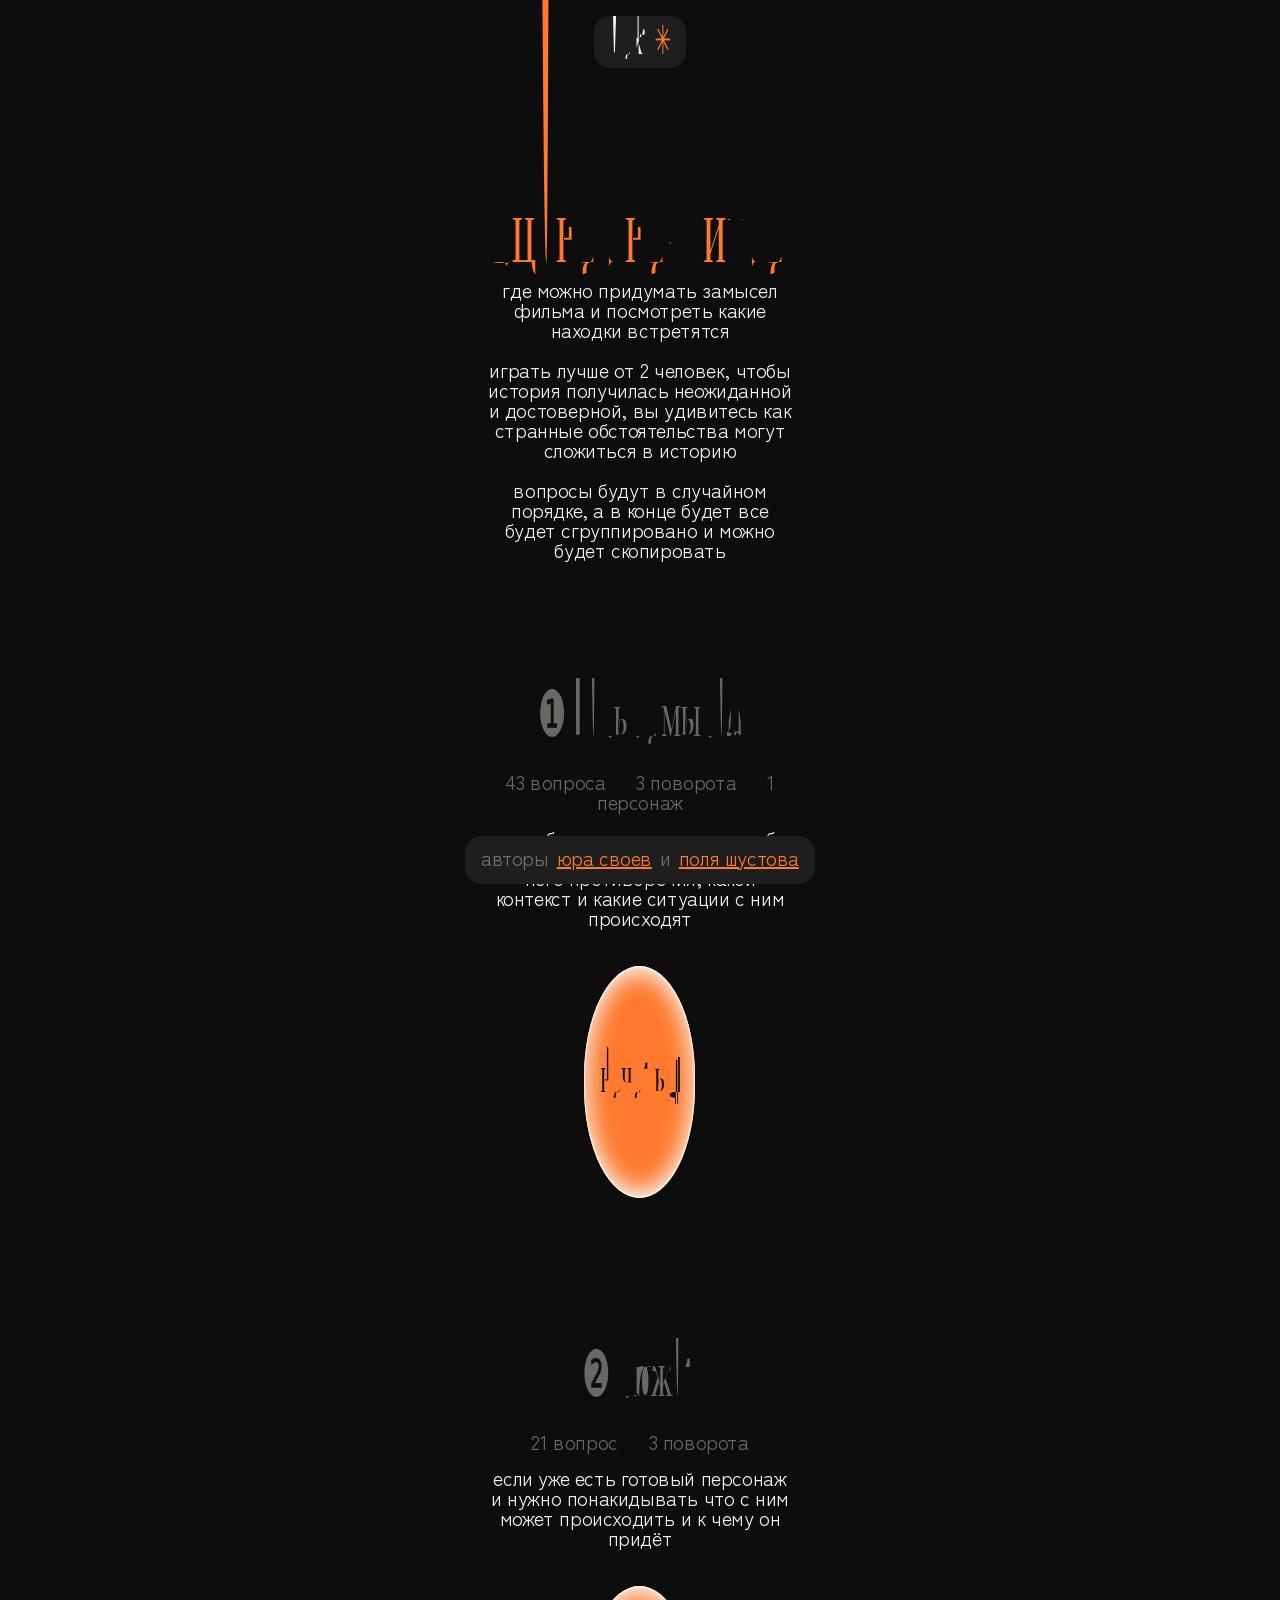
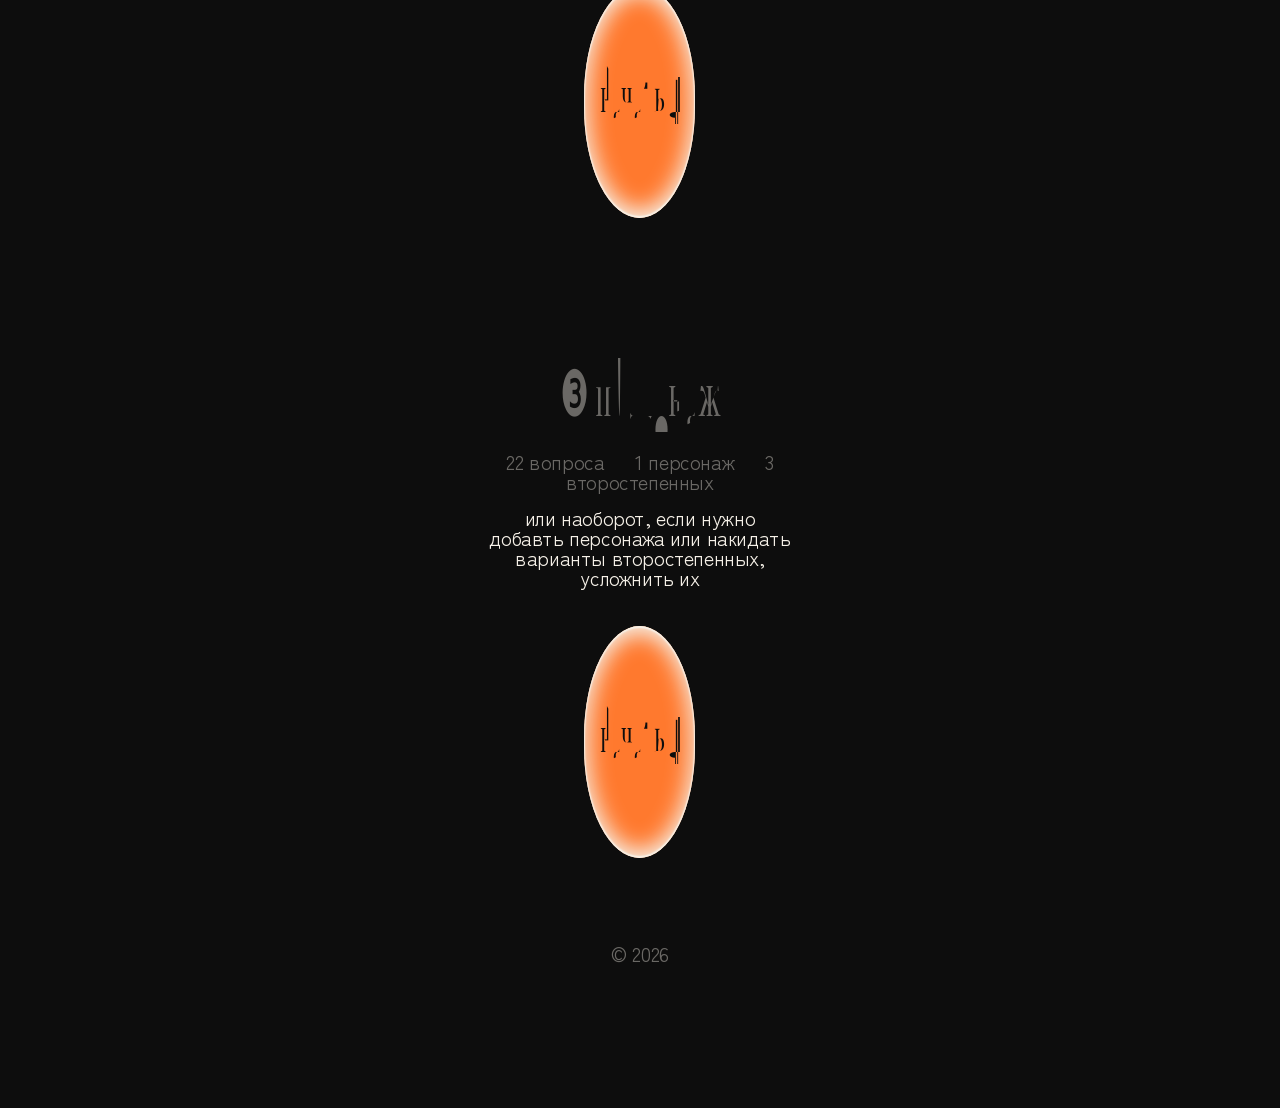
<file: index.html>
<!DOCTYPE html>

<html>

  <head>

    <meta charset="utf-8" />
    <title>3 акт</title>
    <meta name="description" content="сценарная игра">
    <meta name="keywords" content="сценарная игра">
    <meta property="og:url" content="https://ysvoev.ru/3act">
    <meta property="og:title" content="3 акт">
    <meta property="og:description" content="сценарная игра">
    <meta property="og:type" content="website">
    <meta property="og:image" content="https://ysvoev.ru/3act/assets/preview/preview.png">
    <link rel="icon" type="image/x-icon" href="assets/favicon/favicon.ico">

   <link rel="stylesheet" href="assets/styles/main.css" type="text/css" />

   <script src="assets/scripts/game.js"></script>

  </head>

  <body>




    <!-- стартовый экран с правилами -->

    <div class="block" id="rules">
      <div class="logo">
        <h1><a href="/">3 акт <mark>&#x2733;&#xFE0E;</mark></a></h1>
      </div>

      <div class="content">

        <div class="module">
          <h2><span class="white">𓃰</span><br>сценарная игра</h2>
          <p>
            где можно придумать замысел фильма и посмотреть какие находки встретятся<br>
            <br>
            играть лучше от 2 человек, чтобы история получилась неожиданной и достоверной, вы удивитесь как странные обстоятельства могут сложиться в историю<br>
            <br>
            вопросы будут в случайном порядке, а в конце будет все будет сгруппировано и можно будет скопировать<br>
          </p>
        </div>

        <p>𓆉</p>

        <div class="module">
          <h3>❶ весь замысел</h3>
          <p class="description"><span id="count-1">?</span> вопроса 𒄬 3 поворота 𒄬 1 персонаж</p>
          <p>тут собраны все вопросы, чтобы понять что за персонаж, какие у него противоречия, какой контекст и какие ситуации с ним происходят</p>
          <div class="button">
            <button id="start-1">начать ¶</button>
          </div>
        </div>

        <p>𓆈</p> 

        <div class="module">
          <h3>❷ сюжет</h3>
          <p class="description"><span id="count-2">?</span> вопрос 𒄬 3 поворота</p>
          <p>если уже есть готовый персонаж и нужно понакидывать что с ним может происходить и к чему он придёт</p>
          <div class="button">
            <button id="start-2">начать ¶</button>
          </div>
        </div>

        <p>𓆣</p> 

        <div class="module">
          <h3>❸ персонаж</h3>
          <p class="description"><span id="count-3">?</span> вопроса 𒄬 1 персонаж 𒄬 3 второстепенных</p>
          <p>или наоборот, если нужно добавть персонажа или накидать варианты второстепенных, усложнить их</p>
          <div class="button">
            <button id="start-3">начать ¶</button>
          </div>
        </div>

        <p class="description">© 2026</p>

      </div>

      <div class="contacts">
        <p class="description">авторы</p>
        <a href="https://t.me/ysvoevnow">юра своев</a>
        <p class="description">и</p>
        <a href="https://t.me/pshpshto">поля шустова</a>
      </div>

    </div>




    <!-- экран игры -->

    <div class="block none" id="game">
      <div class="logo">
        <h1><a href="/">3 акт <mark>&#x2733;&#xFE0E;</mark></a></h1>
      </div>

      <div class="content">
        <div class="game">
          <p id="number">4 / 60</p>
          <h3 id="theme">
            тема
          </h3>
          <p id="question">
            тут будет какой-то вопросик?
          </p>
          <textarea id="answer" placeholder="ответик"></textarea>
          <div class="button">
            <button id="next">дальше ⟴</button>
          </div>
        </div>
      </div>

      <div class="contacts">
        <p class="description">авторы</p>
        <a href="https://t.me/ysvoevnow">юра своев</a>
        <p class="description">и</p>
        <a href="https://t.me/pshpshto">поля шустова</a>
      </div>

    </div>




    <!-- экран результатов -->

    <div class="block none" id="results">
      <div class="logo">
        <h1><a href="/">3 акт <mark>&#x2733;&#xFE0E;</mark></a></h1>
      </div>

      <div class="content">
        <div class="results">
          <h2>результаты</h2>
          <!-- сюда JS складывает .module по темам -->
        </div>

        <div class="buttons">
          <button id="copy">скопировать</button>
          <button id="reset">начать сначала</button>
        </div>
      </div>
      
      <div class="contacts">
        <p class="description">авторы</p>
        <a href="https://t.me/ysvoevnow">юра своев</a>
        <p class="description">и</p>
        <a href="https://t.me/pshpshto">поля шустова</a>
      </div>

    </div>

  </body>
</html>
</file>
<file: assets/styles/main.css>
@font-face {
  font-family: "Oranienbaum";
  src: url("../fonts/Oranienbaum-Regular.ttf") format("truetype");
  font-weight: 400;
  font-style: normal;
  font-display: swap;
}

@font-face {
  font-family: "ZenKaku";
  src: url("../fonts/ZenKakuGothicAntique-Regular.ttf") format("truetype");
  font-weight: 400;
  font-style: normal;
  font-display: swap;
}

/* переменные */

:root {
  --color-white: #F6F1E8;
  --color-black: #0D0D0D;
  --color-deepgrey: #1E1E1E;
  --color-orange: #FF792E;
  --gap: 8px;
  --padding: 8px;
  --radius: 8px;
  --opacity: 0.2;
  --animation-duration: 400ms;
  --animation-cubic: cubic-bezier(0.8, 0, 0.2, 1);
  
  /* Переменные для курсоров - изолируем от JS */
  --cursor-default: crosshair;
  --cursor-clickable: pointer;
}

@supports(corner-shape: squircle) {
  button {
    corner-shape: squircle;
    border-radius: calc(var(--radius) * 16);
  }

  textarea {
    corner-shape: squircle;
    border-radius: calc(var(--radius) * 8);
  }
}


/* основные стили */

/* Радикально простой подход - только базовые элементы */
html, body {
  cursor: crosshair !important;
}

body {
  display: block;
  margin: auto;
  font-optical-sizing: auto;  
  z-index: 100;
  background-color: var(--color-black);
}

/* Все элементы наследуют crosshair, кроме ссылок */
* {
  cursor: inherit !important;
}

body::-webkit-scrollbar {
    display: none;
}

::selection {
background: var(--color-orange);
color: var(--color-black);
}

textarea {
  caret-color: var(--color-orange);
}


h1, h2, h3, h4, h5, h6, button {
  font-family: "Oranienbaum", system-ui, -apple-system, BlinkMacSystemFont, "Segoe UI", sans-serif;
  font-weight: 400;
  letter-spacing: -0.02em;
  text-transform: lowercase;
  color: var(--color-white);
  padding: 0;
  margin: 0;
  position: relative;
}

h1 {
  font-size: 20px;
  line-height: 20px;
  transform: scaleY(2);
  font-variant-emoji: text;
}

h2 {
  font-size: 48px;
  line-height: 28px;
  transform: scaleY(2);
  padding-bottom: calc(var(--padding) * 4);
  padding-top: calc(var(--padding) * 4);
  color: var(--color-orange);
}

h3 {
  font-size: 32px;
  line-height: 32px;
  transform: scaleY(2);
  padding-bottom: calc(var(--padding) * 2);
  opacity: 0.4;
}

h4, h5, h6 {
  font-size: 20px;
  line-height: 20px;
  transform: scaleY(2);
  padding-bottom: calc(var(--padding) * 1);
}

button {
  font-size: 24px;
  line-height: 24px;
  transform: scaleY(2);
  padding-bottom: calc(var(--padding) * 1);
}

p, a, textarea {
  font-family: "ZenKaku", system-ui, -apple-system, BlinkMacSystemFont, "Segoe UI", sans-serif;
  font-weight: 400;
  letter-spacing: -0.02em;
  font-size: 20px;
  line-height: 20px;
  text-transform: lowercase;
  color: var(--color-white );
  padding: 0;
  margin: 0;
  position: relative;
}

/* Ссылки всегда pointer - максимальная специфичность */
a {
  cursor: pointer !important;
  color: var(--color-orange);
  transition: var(--animation-duration) var(--animation-cubic);
}

mark {
  color: var(--color-orange);
  background-color: var(--color-deepgrey);
}

.white {
  color: var(--color-white);
}

h1 a {
  font-family: "Oranienbaum", system-ui, -apple-system, BlinkMacSystemFont, "Segoe UI", sans-serif;
  text-decoration: none;
  opacity: 1;
  color: var(--color-white);
}

h1, h2, h3, h4, h5, h6 {
  width: 100%;
  text-align: center;
}

/* Дополнительная защита для всех состояний ссылок */
a:link, a:visited, a:hover, a:active, a:focus, a:any-link {
  cursor: pointer !important;
  transition: var(--animation-duration) var(--animation-cubic);
}

/* Сохраняем цветовые эффекты ссылок при наведении */
a.blend-invert:hover::after {
  opacity: 0;
}

a:hover {
  transition: var(--animation-duration) var(--animation-cubic);
}

.block {
  width: 24vw;
  height: auto;
  margin: auto;
  text-align: -webkit-center;
  display: flex;
  align-content: center;
  flex-direction: column;
  align-items: center;
  justify-content: center;
  padding-top: 16vh;
  padding-bottom: 16vh;
}

.none {
  display: none;
}

/* Принудительно убираем pointer-events: none со всех элементов которые могут блокировать ссылки */
body * {
  pointer-events: auto;
  text-align: center;
}

.contacts {
  display: flex;
  position: fixed;
  gap: calc(var(--gap));
  z-index: 105;
  bottom: calc(var(--padding) * 2);
  text-align: -webkit-center;
  text-align: center;
  justify-content: center;
  padding-left: calc(var(--padding) * 2);
  padding-top: calc(var(--padding) * 1.5);
  padding-right: calc(var(--padding) * 2);
  padding-bottom: calc(var(--padding) * 2);
  border-radius: calc(var(--radius) * 2);
  background-color: var(--color-deepgrey);
} 

.logo {
  position: fixed;
  z-index: 105;
  top: calc(var(--padding) * 2);
  text-align: -webkit-center;
  text-align: center;
  justify-content: center;
  padding-left: calc(var(--padding) * 2);
  padding-top: calc(var(--padding) * 2);
  padding-right: calc(var(--padding) * 2);
  padding-bottom: calc(var(--padding) * 2);
  border-radius: calc(var(--radius) * 2);
  background-color: var(--color-deepgrey);
} 

.content {
  width: 100%;
  display: flex;
  flex-direction: column;
  gap: calc(var(--gap) * 8);
  text-align: -webkit-center;
}

.content p:not(.results) {
  text-align: center;
}

#question {
  padding-top: calc(var(--padding) / 2);
}

.module {
  display: flex;
  gap: calc(var(--padding) * 2);
  flex-direction: column;
  align-items: center;
}

.game {
  display: flex;
  gap: calc(var(--padding) * 1);
  flex-direction: column;
  align-items: center;
}

.description {
  opacity: 0.4;
}

.results {
  display: flex;
  gap: calc(var(--padding) * 8);
  flex-direction: column;
  align-items: left;
  justify-self: left;
  padding-top: calc(var(--padding) * 2);
  text-align: left;
  text-align-last: left;
}

.results p {
  width: 100%;
}

.question {
  opacity: calc(var(--opacity) * 2);
}

.theme {
  opacity: calc(var(--opacity) * 4);
}

#theme {
  padding-top: calc(var(--padding) * 2);
  color: var(--color-orange);
  opacity: 1;
}

.answer {
}

#results.block {
  height: auto;
  padding-top: calc(var(--padding) * 20);
  padding-bottom: calc(var(--padding) * 20);
}

#number {
  opacity: calc(var(--opacity) * 2);
}

textarea {
  width: 400px;
  height: 100px;
  color: var(--color-white);
  background-color: var(--color-deepgrey);
  padding-left: calc(var(--padding) * 4);
  padding-top: calc(var(--padding) * 1.5);
  padding-right: calc(var(--padding) * 4);
  padding-bottom: calc(var(--padding) * 2);
  border: 0px solid var(--color-white);
  margin-top: calc(var(--padding) * 4);
  text-align: center;
  place-content: center;
  overflow: auto;
  scrollbar-width: thin;
  scrollbar-color: var(--color-black) var(--color-white);
  box-shadow: inset 0 0 16px 4px var(--color-orange), inset 0 0 1px 1px var(--color-orange);
  border-radius: calc(var(--radius) * 4);
}


button {
  width: auto;
  color: var(--color-black);
  background-color: var(--color-orange);
  padding-left: calc(var(--padding) * 2);
  padding-top: calc(var(--padding) * 5.5);
  padding-right: calc(var(--padding) * 2);
  padding-bottom: calc(var(--padding) * 6);
  border: none;
  margin-top: calc(var(--padding) * 10);
  margin-bottom: calc(var(--padding) * 10);
  box-shadow: inset 0 0 16px 4px var(--color-white), inset 0 0 1px 1px var(--color-white);
  border-radius: calc(var(--radius) * 8);
}

.buttons { 
  display: flex;
  gap: calc(var(--gap) / 4);
  padding-top: calc(var(--padding) * 2);
  justify-content: center;
  flex-direction: row;
}


#resset {
  margin-top: calc(var(--padding) * 1);
  margin-bottom: calc(var(--padding) * 10);
}


*:focus {
  outline: none;
}

.error {
  margin: auto;
  width: 100vw;
  height: 100vh;
  display: flex;
  flex-direction: column;
  align-items: center;
  justify-content: center;
}

:root {
  font-family: Inter, sans-serif;
  font-feature-settings: 'liga' 1, 'calt' 1; /* fix for Chrome */
}

/* Адаптивность для мобильных устройств */
@media (max-width: 1000px) {


  h1 {
    font-size: 48px;
    line-height: 48px;
    padding-bottom: calc(var(--padding) / 2);
  }

  h2 {
    font-size: 80px;
    line-height: 48px;
    padding-top: calc(var(--padding) * 4);
    padding-bottom: calc(var(--padding) * 8);
  }

  h3 {
    font-size: 64px;
    line-height: 64px;
    padding-bottom: calc(var(--padding) * 4);
  }

  h4, h5, h6 {
    font-size: 40px;
    line-height: 40px;
    padding-bottom: calc(var(--padding) * 2);
  }

  button {
    font-size: 48px;
    line-height: 48px;
    padding-bottom: calc(var(--padding) * 2);
  }

  p, a, textarea {
    font-size: 40px;
    line-height: 40px;
  }

  .none {
    display: none;
  }

  textarea {
    width: 640px;
    height: 400px;
    margin-top: calc(var(--padding) * 10);
    border: 4px solid var(--color-black);
    box-shadow: inset 0 0 32px 8px var(--color-orange), inset 0 0 2px 2px var(--color-orange);
  }

  button {
    padding-left: calc(var(--padding) * 4);
    padding-top: calc(var(--padding) * 11.5);
    padding-right: calc(var(--padding) * 4);
    padding-bottom: calc(var(--padding) * 12);
    margin-top: calc(var(--padding) * 10);
    margin-bottom: calc(var(--padding) * 10);
    box-shadow: inset 0 0 32px 8px var(--color-white), inset 0 0 2px 2px var(--color-white);
  }

  .logo {
    top: calc(var(--padding) * 4);
    padding-left: calc(var(--padding) * 4);
    padding-top: calc(var(--padding) * 4);
    padding-right: calc(var(--padding) * 4);
    padding-bottom: calc(var(--padding) * 4);
    border-radius: calc(var(--radius) * 4);
  } 

  .contacts {
    gap: calc(var(--gap) * 2);
    bottom: calc(var(--padding) * 4);
    padding-left: calc(var(--padding) * 4);
    padding-top: calc(var(--padding) * 3);
    padding-right: calc(var(--padding) * 4);
    padding-bottom: calc(var(--padding) * 4);
    border-radius: calc(var(--radius) * 4);
  } 

  .block {
    width: 94vw;
  }

  .contacts {
    gap: calc(var(--gap) * 2);
  }

  .button  {
      margin-top: calc(var(--padding) * 8);
      margin-bottom: calc(var(--padding) * 8);
    }

}
</file>
